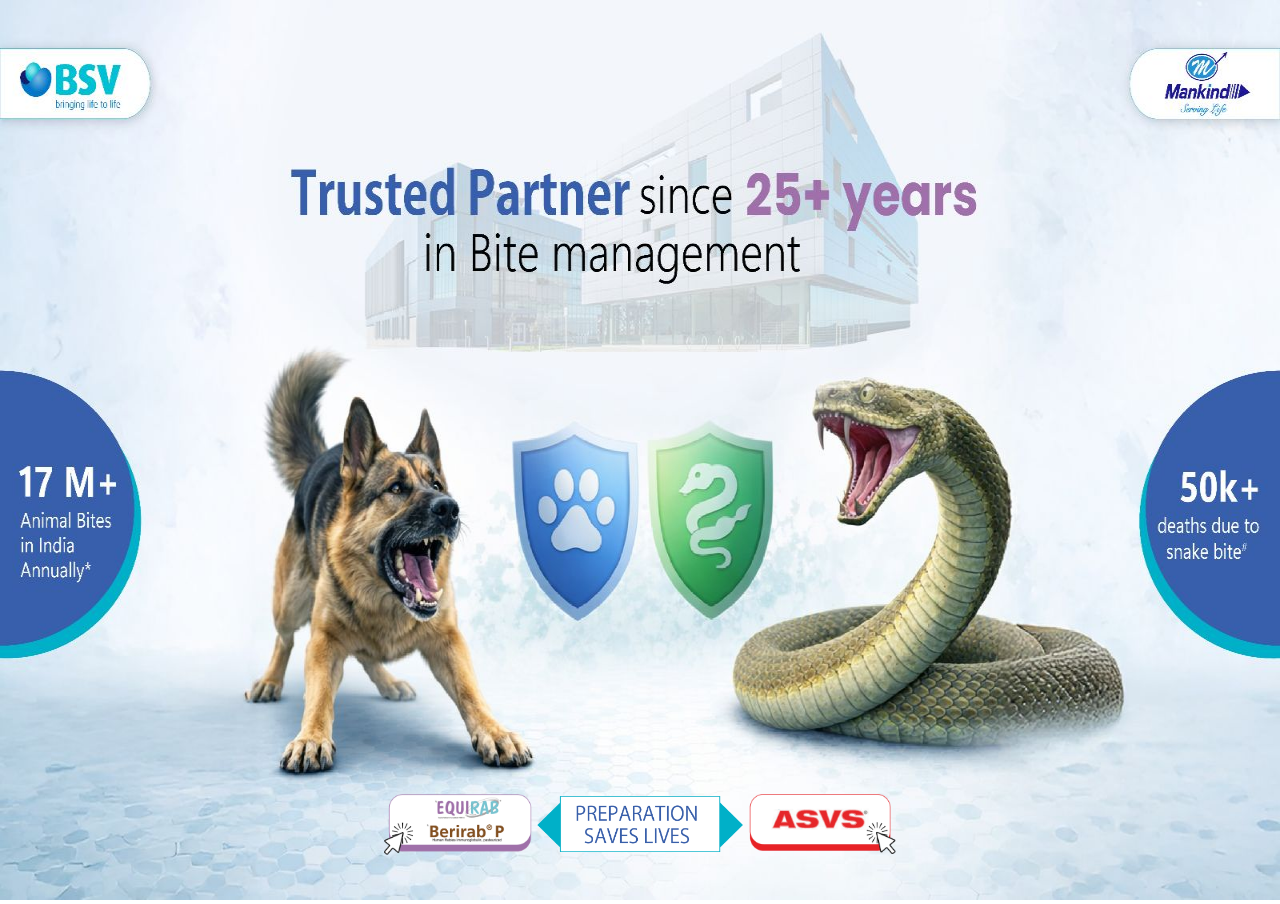
<file: index.htm>
<!DOCTYPE html>
<html>

<head>
  <meta name="viewport" content="width=device-width, initial-scale=1.0">
  <title>Mankind</title>
  <link rel="stylesheet" href="style.css">
  <style>

  </style>
</head>

<body>

  <div class="container">
    <div class="image-box">
      <img class="image" loading="lazy" decoding="async" src="images/index.png" alt="first page">
      <div class="clickable-links-container">

        <div class="equirab-section clickable">
          <a href="page2.htm"><img src="images/equirab.png" alt=""></a>
        </div>
        <div class="preparation-section clickable">
          <a><img src="images/prep.png" alt=""></a>
        </div>
        <div class="asvs-section clickable">
          <a href="index-asvs.html"><img src="images/asvs.png" alt=""></a>
          <!-- <a href="page2.htm"><img src="images/asvs.png" alt=""></a> -->
        </div>

      </div>
    </div>
  </div>

</body>

</html>
</file>
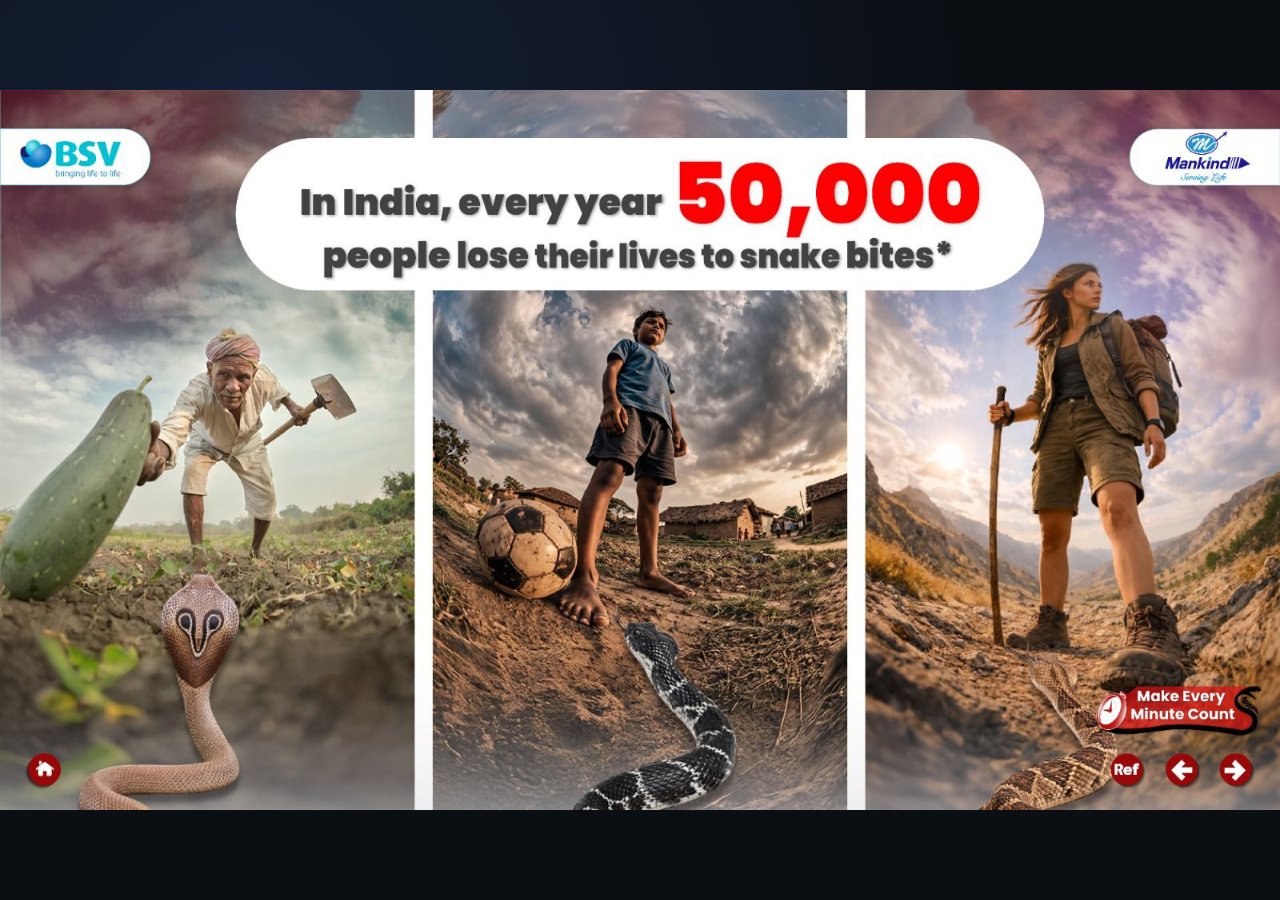
<file: index-asvs.html>
<!doctype html>
<html lang="en">
  <head>
    <meta charset="UTF-8" />
    <meta name="viewport" content="width=device-width, initial-scale=1.0" />
    <title>IVA Image Viewer</title>
    <link rel="stylesheet" href="asvs-style.css" />
  </head>
  <body>
    <div id="app">
      <div id="stageWrap">
        <div id="stage" aria-label="IVA Image Viewer">
          <img id="mainImage" alt="Step image" />

          <!-- Invisible clickable area (hotspots) that sits on top of the JPG buttons -->
          <div id="hotspotLayer" aria-hidden="true">
            <button id="homeBtn" class="hotspot" type="button" aria-label="Home"></button>
            <button id="referenceBtn" class="hotspot" type="button" aria-label="Reference"></button>
            <button id="previewBtn" class="hotspot" type="button" aria-label="Preview"></button>
            <button id="nextBtn" class="hotspot" type="button" aria-label="Next"></button>

            <!-- Step 2 has 3 separate reference hotspots (the 3 red arrows) -->
            <button id="ref2_1Btn" class="hotspot refHotspot" type="button" aria-label="Reference 2.1"></button>
            <button id="ref2_2Btn" class="hotspot refHotspot" type="button" aria-label="Reference 2.2"></button>
            <button id="ref2_3Btn" class="hotspot refHotspot" type="button" aria-label="Reference 2.3"></button>

            <!-- Step 3 has 3 separate reference hotspots -->
            <button id="ref3_1Btn" class="hotspot refHotspot" type="button" aria-label="Reference 3.1"></button>
            <button id="ref3_2Btn" class="hotspot refHotspot" type="button" aria-label="Reference 3.2"></button>
            <button id="ref3_3Btn" class="hotspot refHotspot" type="button" aria-label="Reference 3.3"></button>

            <!-- Step 4 has 2 separate reference hotspots -->
            <button id="ref4_1Btn" class="hotspot refHotspot" type="button" aria-label="Reference 4.1"></button>
            <button id="ref4_2Btn" class="hotspot refHotspot" type="button" aria-label="Reference 4.2"></button>
          </div>
        </div>
      </div>
    </div>

    <div id="referenceOverlay" role="dialog" aria-modal="true" aria-label="Reference">
      <img id="referenceImage" alt="Reference popup" />
      <button id="closepopup" type="button" aria-label="Close popup"></button>
    </div>

    <script>
      (() => {
        const mainSlides = [1, 2, 3, 4, 5];
        const referencesByStep = {
          2: ["2.1", "2.2", "2.3"],
          3: ["3.1", "3.2", "3.3"],
          4: ["4.1", "4.2"],
        };

        const mainImage = document.getElementById("mainImage");
        const hotspotLayer = document.getElementById("hotspotLayer");

        const homeBtn = document.getElementById("homeBtn");
        const previewBtn = document.getElementById("previewBtn");
        const nextBtn = document.getElementById("nextBtn");
        const referenceBtn = document.getElementById("referenceBtn");

        const ref2_1Btn = document.getElementById("ref2_1Btn");
        const ref2_2Btn = document.getElementById("ref2_2Btn");
        const ref2_3Btn = document.getElementById("ref2_3Btn");

        const ref3_1Btn = document.getElementById("ref3_1Btn");
        const ref3_2Btn = document.getElementById("ref3_2Btn");
        const ref3_3Btn = document.getElementById("ref3_3Btn");

        const ref4_1Btn = document.getElementById("ref4_1Btn");
        const ref4_2Btn = document.getElementById("ref4_2Btn");

        const referenceOverlay = document.getElementById("referenceOverlay");
        const referenceImage = document.getElementById("referenceImage");
        const closepopup = document.getElementById("closepopup");


        let currentIndex = 0;

        function stepNumber() {
          return mainSlides[currentIndex];
        }

        function preload() {
   
          mainSlides.forEach((n) => {
            const img = new Image();
            img.src = "./assets/" + n + ".webp";
          });

          Object.keys(referencesByStep).forEach((step) => {
            referencesByStep[step].forEach((refId) => {
              const img = new Image();
              img.src = "./assets/" + refId + ".webp";
            });
          });
          const refPopup = new Image();
          refPopup.src = "./assets/ref-popup.webp";
        }

        function syncHotspotLayerToContainedImage() {

          const Wc = mainImage.clientWidth;
          const Hc = mainImage.clientHeight;
          const Wn = mainImage.naturalWidth;
          const Hn = mainImage.naturalHeight;

          if (!Wc || !Hc || !Wn || !Hn) return;

          const scale = Math.min(Wc / Wn, Hc / Hn);
          const drawnW = Wn * scale;
          const drawnH = Hn * scale;
          const offsetX = (Wc - drawnW) / 2;
          const offsetY = (Hc - drawnH) / 2;

          // hotspotLayer.style.left = offsetX + "px";
          // hotspotLayer.style.top = offsetY + "px";
          // hotspotLayer.style.width = drawnW + "px";
          // hotspotLayer.style.height = drawnH + "px";
        }

        function setSlide(index) {
          currentIndex = Math.max(0, Math.min(mainSlides.length - 1, index));

          const n = stepNumber();
          mainImage.src = "./assets/" + n + ".webp";

  
          previewBtn.disabled = currentIndex === 0;
          nextBtn.disabled = currentIndex === mainSlides.length - 1;
          referenceBtn.disabled = currentIndex === mainSlides.length - 1;

          const isStep2 = n === 2;
          ref2_1Btn.hidden = !isStep2;
          ref2_2Btn.hidden = !isStep2;
          ref2_3Btn.hidden = !isStep2;

          const isStep3 = n === 3;
          ref3_1Btn.hidden = !isStep3;
          ref3_2Btn.hidden = !isStep3;
          ref3_3Btn.hidden = !isStep3;

          const isStep4 = n === 4;
          ref4_1Btn.hidden = !isStep4;
          ref4_2Btn.hidden = !isStep4;
        }

        function openReferenceOverlay(imageName) {
          if (!imageName) return;
          referenceImage.src = "./assets/" + imageName;
          referenceOverlay.classList.add("open");
        }

        function closeReferenceOverlay() {
          referenceOverlay.classList.remove("open");
        }

        function isPopupCrossHit(event) {
          const rect = referenceImage.getBoundingClientRect();
          if (!rect.width || !rect.height) return false;

          const x = (event.clientX - rect.left) / rect.width;
          const y = (event.clientY - rect.top) / rect.height;

          // Close hit area mapped to the red cross drawn in ref-popup image (top-right).
          return x >= 0.91 && x <= 0.985 && y >= 0.04 && y <= 0.14;
        }

        homeBtn.addEventListener("click", () => {window.location.href = "index.htm";});
        previewBtn.addEventListener("click", () => setSlide(currentIndex - 1));
        nextBtn.addEventListener("click", () => setSlide(currentIndex + 1));
        referenceBtn.addEventListener("click", () => openReferenceOverlay("ref-popup.webp"));

   
        ref2_1Btn.addEventListener("click", () => openReferenceOverlay("2.1.webp"));
        ref2_2Btn.addEventListener("click", () => openReferenceOverlay("2.2.webp"));
        ref2_3Btn.addEventListener("click", () => openReferenceOverlay("2.3.webp"));


        ref3_1Btn.addEventListener("click", () => openReferenceOverlay("3.1.webp"));
        ref3_2Btn.addEventListener("click", () => openReferenceOverlay("3.2.webp"));
        ref3_3Btn.addEventListener("click", () => openReferenceOverlay("3.3.webp"));


        ref4_1Btn.addEventListener("click", () => openReferenceOverlay("4.1.webp"));
        ref4_2Btn.addEventListener("click", () => openReferenceOverlay("4.2.webp"));

        referenceOverlay.addEventListener("click", (e) => {
          if (e.target === referenceOverlay) closeReferenceOverlay();
        });
        referenceImage.addEventListener("click", (e) => {
          if (isPopupCrossHit(e)) closeReferenceOverlay();
        });
        closepopup.addEventListener("click", closeReferenceOverlay);

        window.addEventListener("keydown", (e) => {
          if (e.key === "Home") setSlide(0);
          else if (e.key === "ArrowLeft") setSlide(currentIndex - 1);
          else if (e.key === "ArrowRight") setSlide(currentIndex + 1);
          else if (e.key.toLowerCase() === "r") openReferenceOverlay("ref-popup.webp");
          else if (e.key === "Escape") closeReferenceOverlay();
        });

        mainImage.addEventListener("load", () => {
          syncHotspotLayerToContainedImage();
          previewBtn.disabled = currentIndex === 0;
          nextBtn.disabled = currentIndex === mainSlides.length - 1;
        });

        window.addEventListener("resize", () => {
          clearTimeout(window.__ivaResizeTimer);
          window.__ivaResizeTimer = setTimeout(syncHotspotLayerToContainedImage, 80);
        });

        preload();
        setSlide(0);
      })();
    </script>
  </body>
</html>
</file>
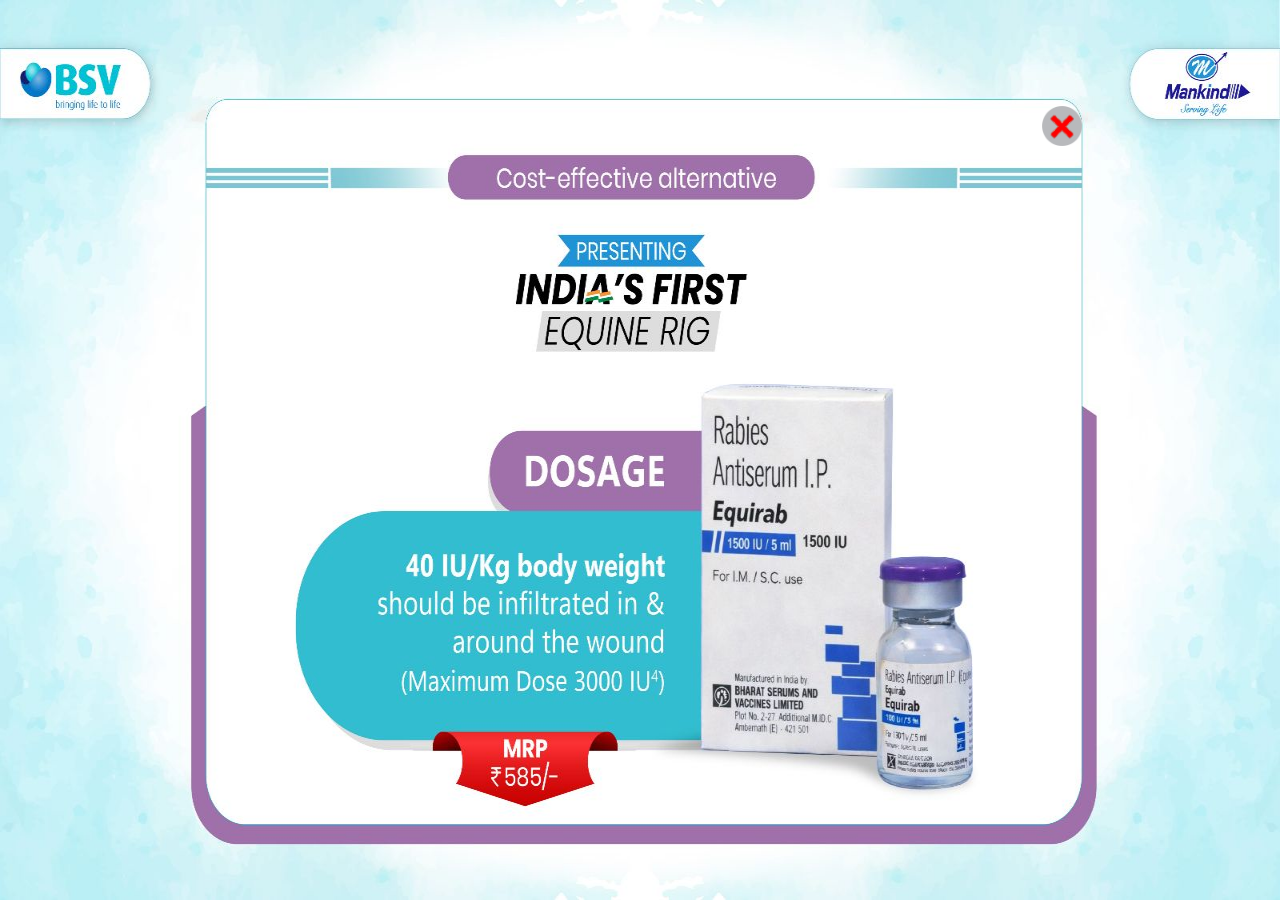
<file: page-cost.htm>
<!doctype html>
<html lang="en">
  <head>
    <meta charset="UTF-8" />
    <meta name="viewport" content="width=device-width, initial-scale=1.0" />
    <link rel="stylesheet" href="style.css" />
    <title>Mankind</title>
  </head>

  <body>
    <div class="container">
      <div class="image-box">
        <img class="image" src="images/image-cost.png" alt="page" />
        <a href="page4.htm" class="cancel-btn"
          ><img src="images/Button/Asset 11@4x.png" alt=""
        /></a>
      </div>
    </div>
  </body>
</html>
</file>
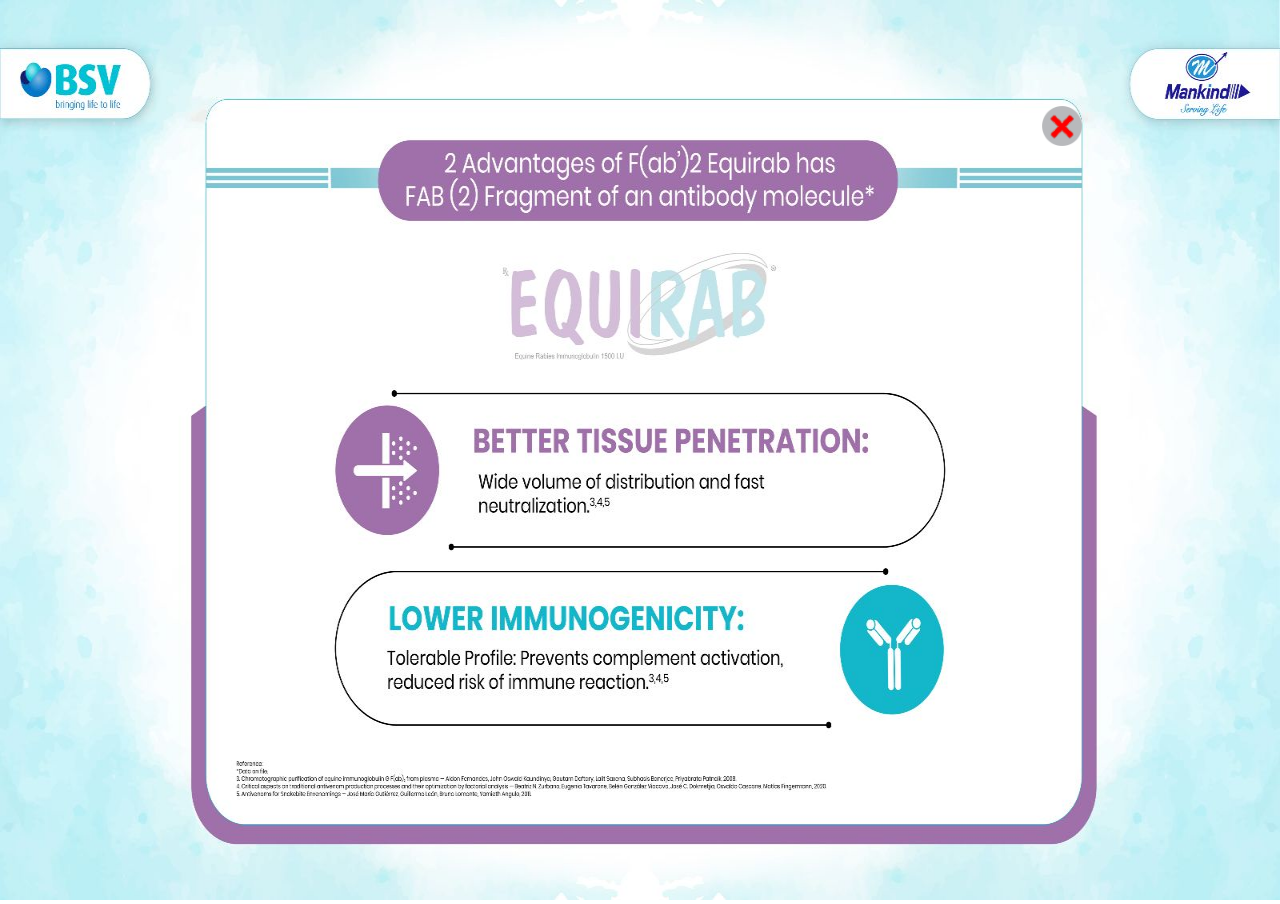
<file: page-purified.htm>
<!doctype html>
<html lang="en">

<head>
  <meta charset="UTF-8" />
  <meta name="viewport" content="width=device-width, initial-scale=1.0" />
  <link rel="stylesheet" href="style.css" />
  <title>Mankind</title>
</head>

<body>
  <div class="container">
    <div class="image-box">
      <img class="image" src="images/image-purified.png" alt="page" />
      <a href="page4.htm" class="cancel-btn"><img src="images/Button/Asset 11@4x.png" alt=""></a>
    </div>
  </div>
</body>

</html>
</file>
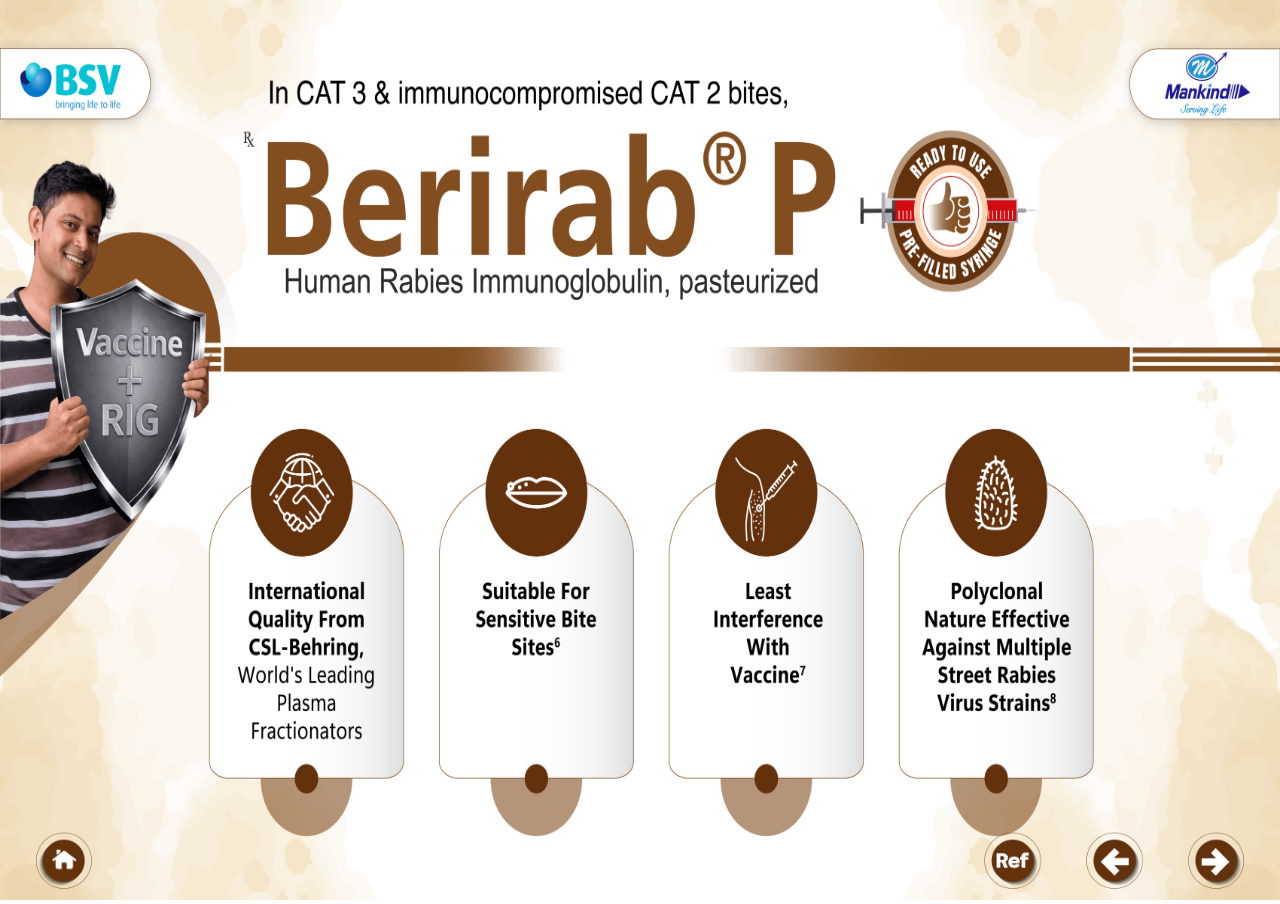
<file: page7.htm>
<!doctype html>
<html lang="en">
  <head>
    <meta charset="UTF-8" />
    <meta name="viewport" content="width=device-width, initial-scale=1.0" />
    <link rel="stylesheet" href="style.css" />
    <title>Mankind</title>
  </head>

  <body>
    <div class="container">
      <div class="image-box">
        <img class="image" src="images/image5.png" alt="page" />

        <!-- Buttons INSIDE image box -->
        <a href="index.htm" class="home nav-link-buttons">
          <img class="nav-icon" src="images/Button/Home button-12-11.png" />
        </a>

        <div class="nav-right">
          <a href="reference.htm" class="nav-link-buttons">
            <img class="nav-icon" src="images/Button/Ref button-12-11.png" />
          </a>

          <a href="page4.htm" class="nav-link-buttons">
            <img class="nav-icon" src="images/Button/Left arrow-12-11.png" />
          </a>

          <a href="page8.htm" class="nav-link-buttons">
            <img class="nav-icon" src="images/Button/right arrow-12-11.png" />
          </a>
        </div>
      </div>
    </div>

  </body>
</html>
</file>
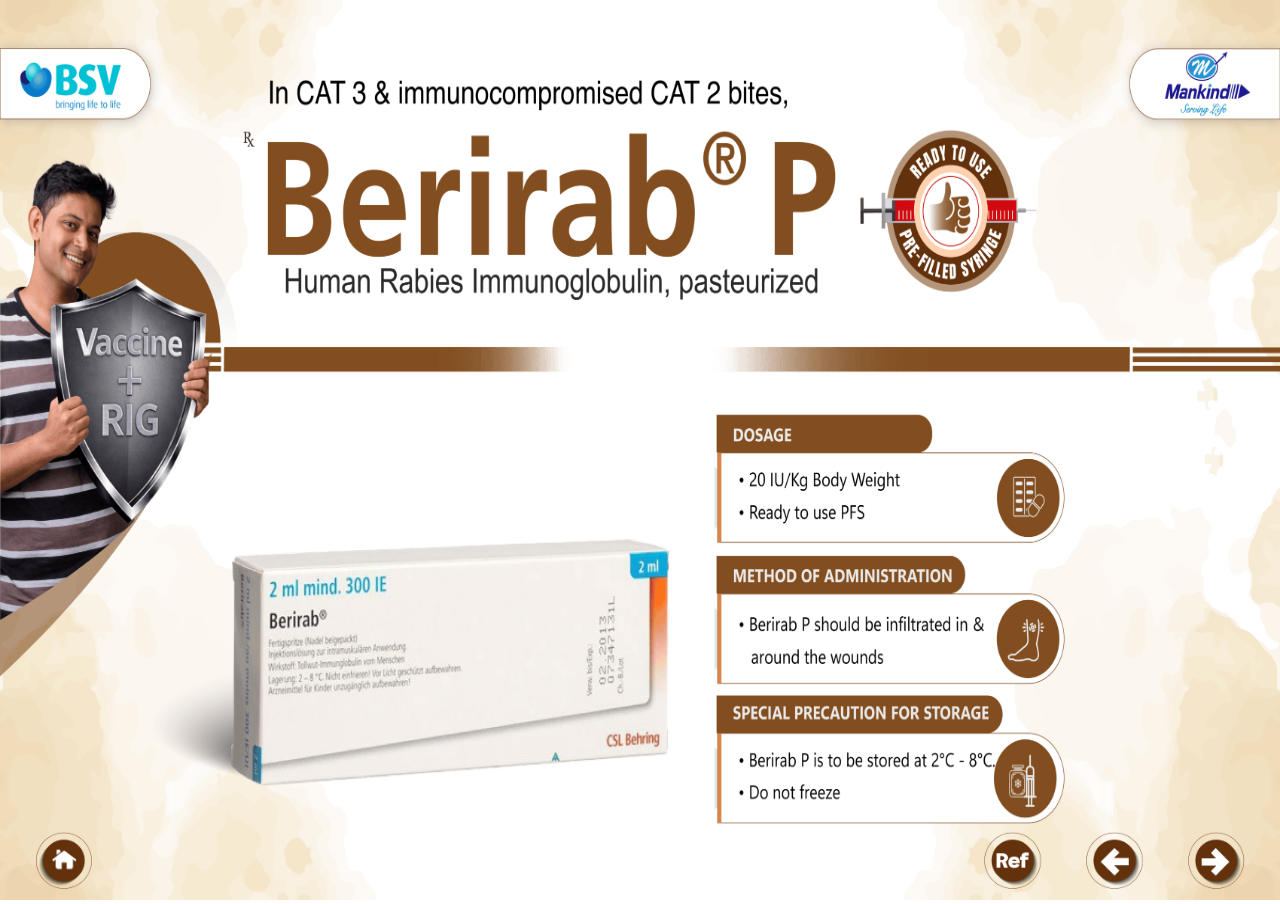
<file: page8.htm>
<!doctype html>
<html lang="en">
  <head>
    <meta charset="UTF-8" />
    <meta name="viewport" content="width=device-width, initial-scale=1.0" />
    <link rel="stylesheet" href="style.css" />
    <title>Mankind</title>
  </head>

  <body>
    <div class="container">
      <div class="image-box">
        <img class="image" src="images/image6.png" alt="page" />

        <!-- Buttons INSIDE image box -->
        <a href="index.htm" class="home nav-link-buttons">
          <img class="nav-icon" src="images/Button/Home button-12-11.png" />
        </a>

        <div class="nav-right">
          <a href="reference.htm" class="nav-link-buttons">
            <img class="nav-icon" src="images/Button/Ref button-12-11.png" />
          </a>

          <a href="page7.htm" class="nav-link-buttons">
            <img class="nav-icon" src="images/Button/Left arrow-12-11.png" />
          </a>

          <a href="scanner.htm" class="nav-link-buttons">
            <img class="nav-icon" src="images/Button/right arrow-12-11.png" />
          </a>
        </div>
      </div>
    </div>
  </body>
</html>
</file>
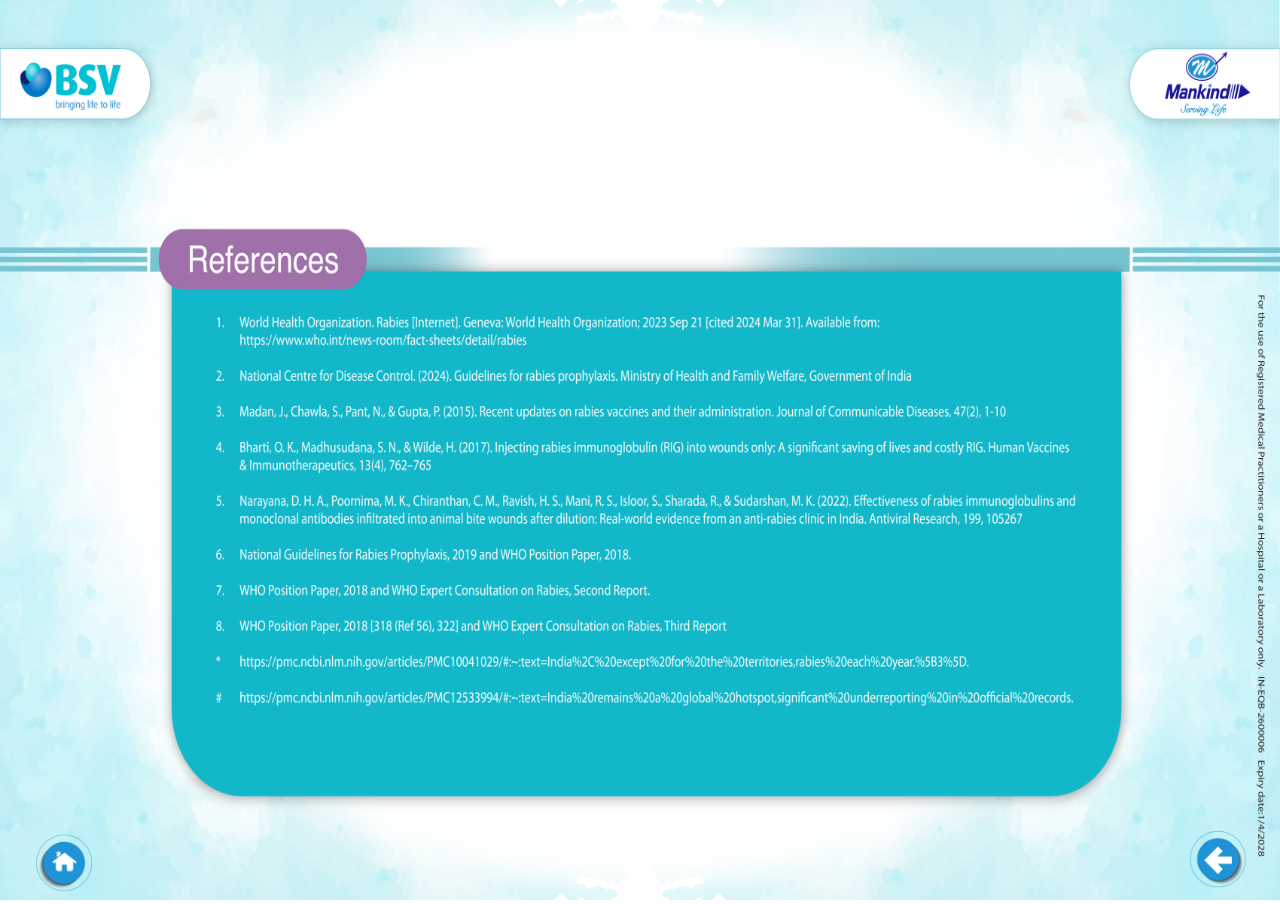
<file: reference.htm>
<!doctype html>
<html lang="en">
  <head>
    <meta charset="UTF-8" />
    <meta name="viewport" content="width=device-width, initial-scale=1.0" />
    <link rel="stylesheet" href="style.css" />
    <title>Reference</title>
  </head>

  <body>
    <div class="container">
      <div class="image-box">
        <img class="image" src="images/reference.png" alt="page" />

        <!-- Buttons INSIDE image box -->
        <a href="index.htm" class="home nav-link-buttons">
          <img class="nav-icon" src="images/Button/Home button-11.png" />
        </a>

        <div class="nav-right">
          <a href="scanner.htm" class="nav-link-buttons">
            <img class="nav-icon" src="images/Button/Left arrow-11.png" />
          </a>
        </div>
      </div>
    </div>
  </body>
</html>
</file>
<file: style.css>
* {
    box-sizing: border-box;
    margin: 0;
    padding: 0;
}

body {
    font-family: Arial, sans-serif;
    background: #fff;
}

html,
body {
    width: 100%;
    height: 100%;
    overflow: hidden;
}

a {
    -webkit-tap-highlight-color: transparent;
}

.container {
    width: 100%;
    height: 100%;
}

.image-box {
    position: relative;
    width: 100%;
    height: 100%;
    display: inline-block;
}

.image {
    position: absolute;
    top: 0;
    left: 0;
    width: 100%;
    height: 100%;
    object-fit: fill;
    object-position: center center;
    display: block;
}

@media (min-aspect-ratio: 16/9) {
    .image {
        object-fit: fill;
    }
}

@media (max-width: 1024px) {
    .image {
        object-fit: contain;
        background: #ffffff;
    }
}

/* Mobile */
@media (max-width: 768px) {
    .image {
        object-fit: contain;
    }
}

@media (max-height: 500px) and (orientation: landscape) {
    .image {
        object-fit: contain;
    }
}

.nav-link-buttons {
    color: white;
    text-decoration: none;
    display: flex;
    align-items: center;
    justify-content: center;
    -webkit-tap-highlight-color: transparent;
}

.nav-link-buttons img {
    display: block;
    width: 100%;
    height: auto;
}

.nav-icon {
    display: block;
    width: 100%;
    height: auto;
    object-fit: contain;
    transition: transform 0.18s ease, opacity 0.18s ease;
}

.nav-link-buttons:hover .nav-icon,
.nav-link-buttons:focus-visible .nav-icon {
    transform: scale(1.12);
    opacity: 0.85;
}

.nav-link-buttons:active .nav-icon {
    transform: scale(0.95);
    opacity: 0.7;
}

.home {
    position: absolute;
    bottom: 0%;
    left: 2%;
    width: clamp(40px, 6vw, 80px);
    -webkit-tap-highlight-color: transparent;
}

.nav-right {
    position: absolute;
    bottom: 0%;
    right: 2%;
    display: flex;
    gap: clamp(8px, 2vw, 28px);
}

.nav-right .nav-link-buttons {
    width: clamp(40px, 6vw, 80px);
}

@media (max-width: 1024px) {
    .home {
        width: clamp(38px, 8vw, 70px);
    }

    .nav-right .nav-link-buttons {
        width: clamp(28px, 6vw, 55px);
    }

    .nav-right {
        gap: clamp(8px, 3vw, 22px);
    }
}

@media (max-width: 768px) {
    .home {
        width: clamp(34px, 10vw, 56px);
        bottom: 3vh;
        left: 3vw;
    }

    .nav-right {
        bottom: 3vh;
        right: 3vw;
        gap: clamp(8px, 4vw, 18px);
    }

    .nav-right .nav-link-buttons {
        width: clamp(26px, 8vw, 48px);
    }
}

@media (max-width: 480px) {
    .home {
        width: clamp(30px, 11vw, 46px);
        bottom: 3.5vh;
        left: 4vw;
    }

    .nav-right {
        bottom: 3.5vh;
        right: 4vw;
        gap: clamp(8px, 5vw, 16px);
    }

    .nav-right .nav-link-buttons {
        width: clamp(24px, 9vw, 40px);
    }
}

@media (max-width: 360px) {
    .home {
        width: 28px;
    }

    .nav-right .nav-link-buttons {
        width: 22px;
    }

    .nav-right {
        gap: 8px;
    }
}

@media (max-height: 500px) and (orientation: landscape) {
    .home {
        width: clamp(26px, 5vw, 42px);
        bottom: 2vh;
        left: 2vw;
    }

    .nav-right {
        bottom: 2vh;
        right: 2vw;
        gap: clamp(6px, 3vw, 14px);
    }

    .nav-right .nav-link-buttons {
        width: clamp(20px, 5vw, 36px);
    }
}

.home,
.nav-right .nav-link-buttons,
.nav-right {
    transition: width 0.2s ease, bottom 0.2s ease, right 0.2s ease, left 0.2s ease, gap 0.2s ease;
}

/* .clickable-links-container {
  display: flex;
  align-items: center;
  justify-content: center;
  gap: 10px;
  margin-top: -70px;
}

.clickable{
  width: 7rem;
  height: 50px;
  text-align: center;
}

.preparation-section{
  width: 150px !important;
}

.clickable img{
  width: 100%;
} */

.clickable-links-container {
    position: absolute;
    bottom: 5%;
    left: 50%;
    transform: translateX(-50%);
    display: flex;
    align-items: center;
    justify-content: center;
    gap: 1%;
    width: 40%;
}

.clickable {
    flex: 1;
    display: flex;
    align-items: center;
    justify-content: center;
}

.preparation-section {
    flex: 1.4;
}

.clickable a {
    display: block;
    width: 100%;
    -webkit-tap-highlight-color: transparent;
}

.clickable img {
    width: 100%;
    height: auto;
    display: block;
    object-fit: contain;
}

/* css for page4 purified and cost effective links */

.newpage-nav-container {
    position: absolute;
    top: 54%;
    left: 50%;
    transform: translateX(-50%);
    display: flex;
    align-items: center;
    justify-content: center;
    gap: 20%;
    width: 71%;
    z-index: 1;
}

.clickable-link {
    flex: 1;
    display: flex;
    align-items: center;
    justify-content: center;
}

.clickable-link a {
    display: block;
    width: 100%;
    height: 95px;
    color: transparent;
}

.clickable img {
    width: 100%;
    height: auto;
    display: block;
    object-fit: contain;
}

/* code for cancel btn*/

.cancel-btn {
    position: absolute;
    top: 14%;
    left: 83%;
    transform: translate(-50%, -50%);
    width: clamp(24px, 4vw, 40px);
    height: clamp(24px, 4vw, 40px);
    display: flex;
    align-items: center;
    justify-content: center;
    background: transparent;
    border-radius: 50%;
    text-decoration: none;
    padding: 0;
}

.cancel-btn img {
    width: 100%;
    height: 100%;
    object-fit: contain;
}

.cancel-btn:hover {
    transform: translate(-50%, -50%) scale(1.1);
}

@media (max-width: 600px) {
    .cancel-btn {
        width: 24px;
        height: 24px;
        line-height: 24px;
        font-size: 14px;
        top: 6px;
        right: 6px;
    }
}

/* to get button in center */
/* * {
    box-sizing: border-box;
    margin: 0;
    padding: 0;
}

body {
    font-family: Arial, sans-serif;
    background: #ffffff;
}

html, body {
    width: 100%;
    height: 100%;
    overflow: hidden;
}

.container {
    display: flex;
    justify-content: center;
    align-items: center;
    height: 100%;        
}

.image-box {
    position: relative;
    aspect-ratio: 16 / 9;
    width: 100%;
}

.image {
    width: 100%;
    height: 100%;
    object-fit: contain;
} */
</file>
<file: asvs-style.css>
:root {
    --bg: #0b0f14;
    --panel: #111826;
    --text: #e8eef7;
    --muted: #9fb0c7;
    --accent: #4da3ff;
    --danger: #ff5a6a;
}

* {
    box-sizing: border-box;
}

body {
    margin: 0;
    font-family: system-ui, -apple-system, Segoe UI, Roboto, Helvetica, Arial, sans-serif;
    background: radial-gradient(1200px 800px at 20% 10%, #152036 0%, var(--bg) 60%);
    color: var(--text);
    height: 100vh;
    overflow: hidden;
}

#app {
    display: flex;
    height: 100vh;
    gap: 14px;
}

#stageWrap {
    flex: 1 1 auto;
    min-width: 0;
    display: flex;
    align-items: center;
    justify-content: center;
}

#stage {
    position: relative;
    width: 100%;
    height: 100%;
    overflow: hidden;
}

#mainImage {
    width: 100%;
    height: 100%;
    object-fit: contain;
    /* important so our hotspot layer matches the actual image area */
    user-select: none;
    pointer-events: none;
}

#hotspotLayer {
    position: absolute;
    left: 0;
    top: 0;
    width: 100%;
    height: 100%;
    pointer-events: none;
    /* buttons will re-enable pointer events */
}

.hotspot {
    pointer-events: auto;
    position: absolute;
    border: 0;
    background: transparent;
    /* your button visuals are already inside the JPG */
    padding: 0;
    cursor: pointer;
}

.hotspot:disabled {
    cursor: not-allowed;
}

.hotspot:focus-visible {
    outline: 2px solid rgba(77, 163, 255, 0.95);
    outline-offset: 2px;
}

/* Extra reference hotspots (ex: Step 2 has 3 red-arrow references) */
.refHotspot[hidden] {
    display: none;
}

/* Hotspot positions are relative to the rendered image area. Adjust if needed. */
#homeBtn {
    left: 2%;
    bottom: 3%;
    width: 3%;
    height: 4%;
    top: auto;
}

#previewBtn {
    right: 6%;
    bottom: 3%;
    width: 3%;
    height: 4%;
    left: auto;
}

#nextBtn {
    right: 2%;
    bottom: 3%;
    width: 3%;
    height: 4%;
    left: auto;
}

#referenceBtn {
    right: 10%;
    bottom: 3%;
    width: 4%;
    height: 5%;
    left: auto;
}

/* Step 2: 3 red arrow refs (Proven Legacy / Manufacturing / Nationwide) */
#ref2_1Btn {
    left: 16%;
    top: 51%;
    width: 33%;
    height: 11%;
}

#ref2_2Btn {
    left: 16%;
    top: 67%;
    width: 34%;
    height: 10%;
}

#ref2_3Btn {
    left: 16%;
    bottom: 7%;
    width: 34%;
    height: 11%;
}

/* Step 3: 3 red arrow refs (PURE / FAST / TOLERABLE) */
#ref3_1Btn {
    left: 14%;
    bottom: 39%;
    width: 37%;
    height: 12%;
}

#ref3_2Btn {
    left: 14%;
    bottom: 23%;
    width: 37%;
    height: 12%;
}

#ref3_3Btn {
    left: 14%;
    bottom: 7%;
    width: 37%;
    height: 12%;
}

/* Step 4: right-side red callouts (Neurop... / Vasculotoxic...) */
#ref4_1Btn {
    right: 15%;
    bottom: 33%;
    width: 33%;
    height: 12%;
}

#ref4_2Btn {
    right: 15%;
    bottom: 15%;
    width: 33%;
    height: 12%;
}

#ivaPanel {
    width: 340px;
    flex: 0 0 auto;
    background: linear-gradient(180deg, rgba(255, 255, 255, 0.03), rgba(255, 255, 255, 0.01));
    border-radius: 14px;
    border: 1px solid rgba(255, 255, 255, 0.06);
    overflow: hidden;
    display: flex;
    flex-direction: column;
}

#ivaHeader {
    padding: 14px 16px;
    background: rgba(17, 24, 38, 0.7);
    border-bottom: 1px solid rgba(255, 255, 255, 0.06);
    display: flex;
    align-items: center;
    justify-content: space-between;
    gap: 10px;
}

#ivaHeader .brand {
    font-weight: 800;
    letter-spacing: 0.3px;
}

#ivaHeader .stepBadge {
    color: var(--muted);
    font-size: 12px;
}

#ivaMessageWrap {
    padding: 14px 16px;
    display: grid;
    gap: 10px;
}

#ivaMessage {
    line-height: 1.35;
    font-size: 14px;
}

#helpHint {
    color: var(--muted);
    font-size: 12px;
    line-height: 1.35;
}

#thumbStrip {
    margin-top: auto;
    padding: 12px 12px 16px;
    border-top: 1px solid rgba(255, 255, 255, 0.06);
    background: rgba(17, 24, 38, 0.45);
}

#thumbTitle {
    font-size: 12px;
    color: var(--muted);
    margin-bottom: 10px;
}

.thumbRow {
    display: flex;
    gap: 10px;
    overflow: auto;
    padding-bottom: 6px;
}

.thumbRow img {
    width: 74px;
    height: 52px;
    object-fit: cover;
    border-radius: 10px;
    border: 1px solid rgba(255, 255, 255, 0.08);
    cursor: pointer;
}

.thumbRow img:focus-visible {
    outline: 2px solid rgba(77, 163, 255, 0.95);
    outline-offset: 2px;
}

/* Reference overlay */
#referenceOverlay {
    position: fixed;
    inset: 0;
    display: none;
    align-items: center;
    justify-content: center;
    background: rgba(0, 0, 0, 0.55);
    z-index: 999;
}

#referenceOverlay.open {
    display: flex;
}

#referenceImage {
    width: 100%;
    max-height: 100%;
    object-fit: contain;
}

@media (max-width: 900px) {
    #app {
        flex-direction: column;
        overflow: auto;
    }

    #ivaPanel {
        width: 100%;
    }

    body {
        overflow: auto;
    }

    #stageWrap {
        height: 64vh;
    }
}


#closepopup {
    position: absolute;
    background: transparent;
    width: 3%;
    height: 4%;
    border: none;
    border-radius: 50%;
    top: 30%;
    right: 20%;
    cursor: pointer;
}
</file>
